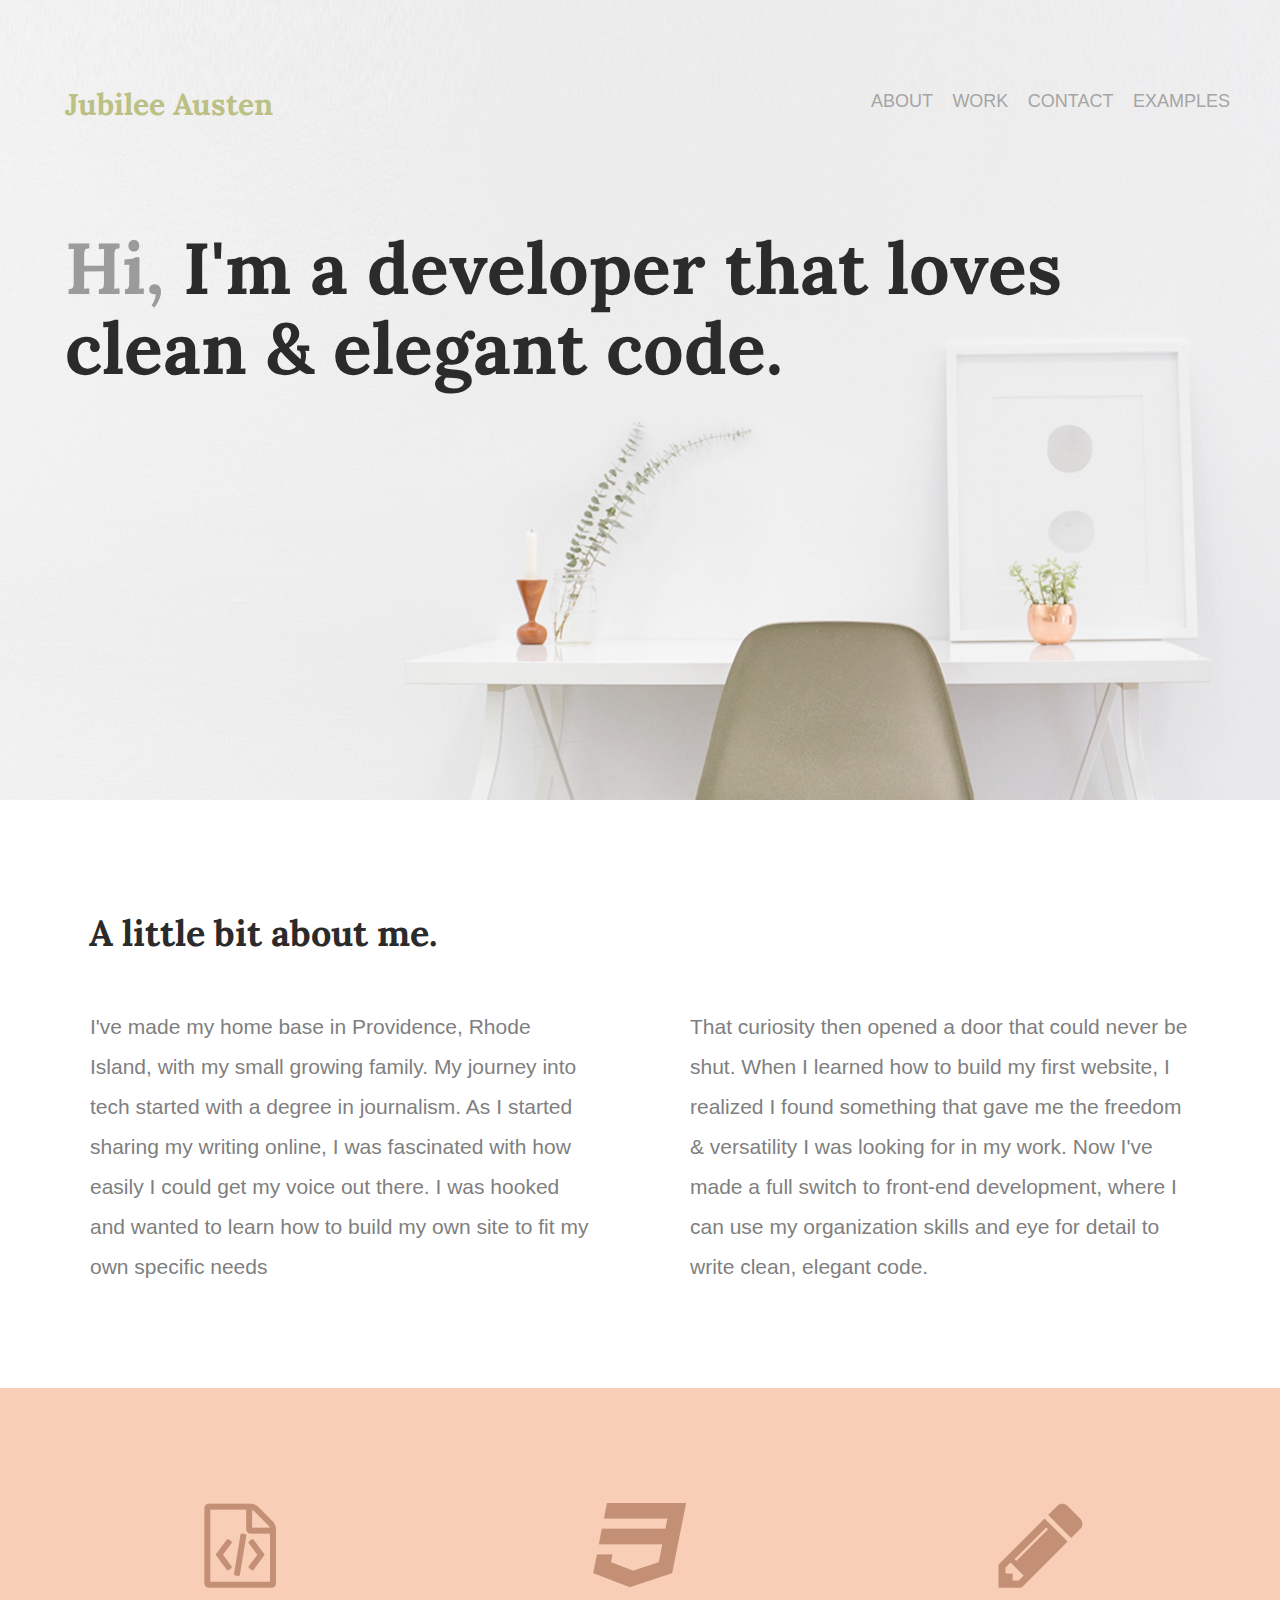
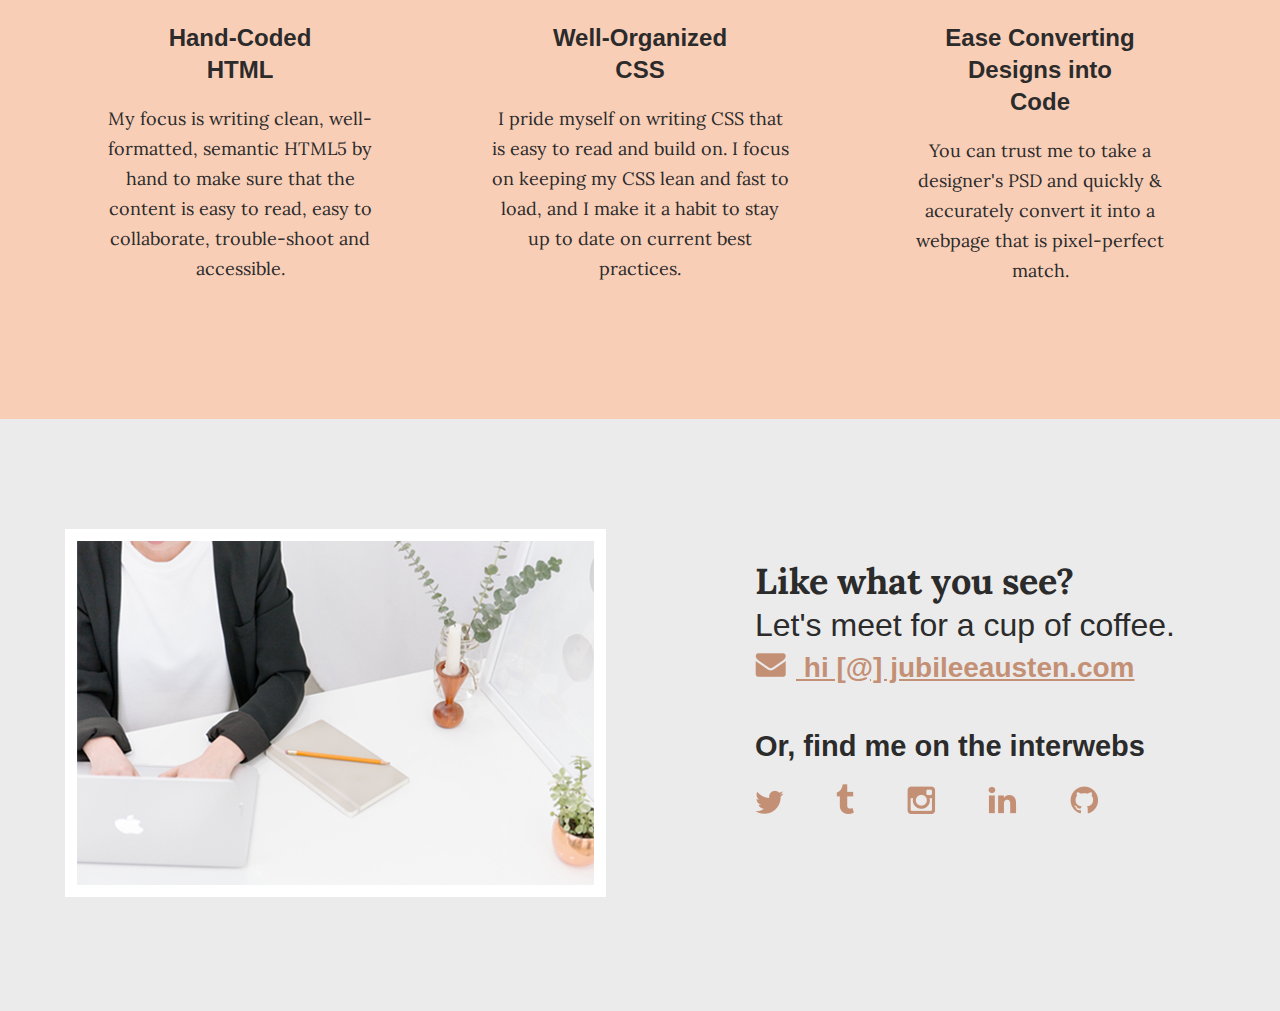
<file: index.html>
<!doctype html>
<html lang="en">
    <meta charset="utf-8">
    <head>
        <title>Jubilee Austen | Portfolio</title>
<link rel="stylesheet" href="css/normalize.css">
<link rel="stylesheet" href="css/main.css">
<link href="https://fonts.googleapis.com/css?family=Lora:400,700" rel="stylesheet" type="text/css">
<link href="https://fonts.googleapis.com/css2?family=Lora:wght@400;700&display=swap" rel="stylesheet">
    </head>

    <body>
        <header>
            <div class="full-width">
                <div class="half-width">
                    <h1>Jubilee Austen</h1>
                </div>
                <div class="half-width">
                    <nav>
                        <ul>
                            <li><a href="#about">About</a></li>
                            <li><a href="#work">Work</a></li>
                            <li><a href="#contact">Contact</a></li>
                            <li><a href="https://www.codeisgood.com/examples">Examples</a></li>
                        </ul>
                    </nav>
                </div>
                <h2><span>Hi,</span> I'm a developer that loves clean &amp; elegant code.</h2>
            </div>
        </header>


        <main>
            <section id="about">
                <div class="full-width">
                    <h2>A little bit about me.</h2>
                    <div class="half-width">
                        <p>I've made my home base in Providence, Rhode Island, with my small growing family. My journey into tech started with a degree in journalism. As I started sharing my writing online, I was fascinated with how easily I could get my voice out there. I was hooked and wanted to learn how to build my own site to fit my own specific needs</p>
                    </div>
                    <div class="half-width">
                        <p>That curiosity then opened a door that could never be shut. When I learned how to build my first website, I realized I found something that gave me the freedom & versatility I was looking for in my work. Now I've made a full switch to front-end development, where I can use my organization skills and eye for detail to write clean, elegant code.</p>
                    </div>
                </div>
            </section>
            <section id="work">
                <div class="full-width">
                    <div class="third-width">
                        <img src="img/html-icon.png" alt="HTML icon" />
                        <h3>Hand-Coded HTML</h3>
                        <p>My focus is writing clean, well-formatted, semantic HTML5 by hand to make sure that the content is easy to read, easy to collaborate, trouble-shoot and accessible.</p>
                    </div>
                    <div class="third-width">
                        <img src="img/css-icon.png" alt="CSS icon" />
                        <h3>Well-Organized CSS</h3>
                        <p>I pride myself on writing CSS that is easy to read and build on. I focus on keeping my CSS lean and fast to load, and I make it a habit to stay up to date on current best practices.</p>
                    </div>
                    <div class="third-width">
                        <img src="img/pencil-icon.png" alt="Pencil icon" />
                        <h3>Ease Converting Designs into Code</h3>
                        <p>You can trust me to take a designer's PSD and quickly & accurately convert it into a webpage that is pixel-perfect match.</p>
                    </div>
                </div>
            </section>
            <footer id="contact">
                <div class="full-width">
                    <div class="half-width">
                        <img id="contact-img" src="img/contact-image.png" alt="Contact logo" />
                    </div>
                    <div class="half-width">
                        <h2>Like what you see?</h2>
                        <h3 id="email-header">Let's meet for a cup of coffee.</h3>
                        <a href="mailto:hi@jubileeausten.com"><img id="envelope" src="img/envelope.png" alt="envelope" /> hi [@] jubileeausten.com</a>
                        <h3 id="socialmedia-header">Or, find me on the interwebs</h3>
                        <ul>
                            <li><a href="http://www.twitter.com"><img src="img/twitter.png" alt="twitter" /></a></li>
                            <li><a href="http://www.tumblr.com"><img src="img/tumblr.png" alt="tumblr" /></a></li>
                            <li><a href="http://www.instagram.com"><img src="img/instagram.png" alt="instagram" /></a></li>
                            <li><a href="http://www.linkedin.com"><img src="img/linkedin.png" alt ="linkedin" /></a></li>
                            <li><a href="http://www.github.com"><img src="img/github.png" alt="github" /></a></li>
                        </ul>


                    </div>
                </div>
            </footer>
        </main>
    </body>
</html>
</file>
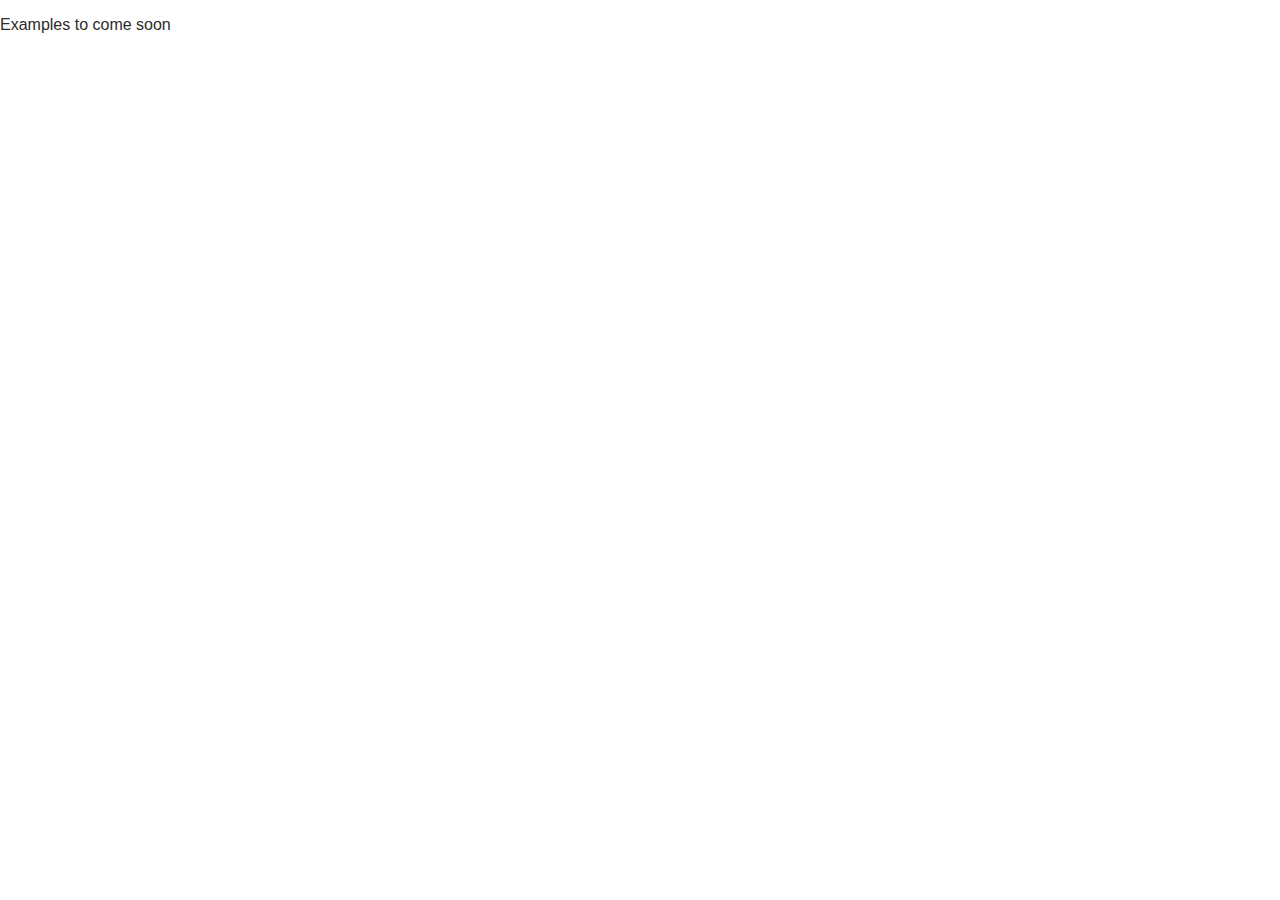
<file: examples/index.html>
<!doctype html>
<html lang="en">
  <head>
    <meta charset="utf-8"/>
    <title>Examples</title>
    <link rel="stylesheet" href="../css/normalize.css">
    <link rel="stylesheet" href="../css/main.css">
    <link href="https://fonts.googleapis.com/css?family=Lora:400,700" rel="stylesheet" type="text/css">
    <link href="https://fonts.googleapis.com/css2?family=Lora:wght@400;700&display=swap" rel="stylesheet">
  </head>
  <body>
    <p>Examples to come soon</p>
  </body>
</html>
</file>
<file: css/main.css>
/***** BASE STYLES *****/

body {
    font-family: 'Source Sans Pro', sans-serif;
    color: #2b2b2b;
}

/***** GRID *****/

.full-width {
    width: 1200px;
    margin: 0 auto;
    overflow: auto;
}
.half-width {
    width: 600px;
    float: left;
}
.third-width {
    width: 400px;
    float: left;
}

/******* Header ********/

header {
    height: 800px;
    background: url('../img/hero.png');
    background-size: cover;
    background-position: center;
}
header h1 {
    padding: 65px 0 65px 25px;
    font-family: 'lora', serif;
    font-size: 30px;
    color: #bbc085;
    padding: 65px 0 65px 25px;
}
nav {
    float: right;
    padding: 75px 10px;
}
nav ul li{
    display: inline-block;
}
nav ul li a {
    text-transform: uppercase;
    text-decoration: none;
    font-size: 18px;
    color: #a5a5a5;
    padding-left: 15px;
}
header h2 {
    width: 1000px;
    clear: both;
    font-family: 'Lora', serif;
    font-size: 72px;
    line-height: 80px;
    color: #2b2b2b;
    padding: 20px 0 20px 25px;
}
header h2 span {
    color: #9b9b9b;
}

/****** About ***********/

#about .full-width {
    padding: 80px 0;
}

#about h2 {
    font-family: 'Lora', serif;
    font-size: 36px;
    padding-left: 49px;
}
#about p {
    font-size: 21px;
    color: #7f7f7f;
    line-height: 40px;
    padding-left: 50px;
    padding-right: 50px;
}

/******** Work ***********/

#work {
    background-color: #f9ceb7;
    text-align: center;
}
#work .full-width {
    padding: 115px 0;
}
#work img {
    padding-bottom: 30px;
}
#work h3 {
    font-size: 24px;
    line-height: 32px;
    width: 190px;
    margin: 0 auto;
}
#work p {
    font-family: 'Lora', serif;
    font-size: 18px;
    line-height: 30px;
    padding: 0 50px;
}

/************* Contact **********/

#contact {
    background-color: #ebebeb;
}
#contact .full-width {
    padding: 110px 0px;
}
#contact img#contact-img {
    margin-left: 25px;
    border: 12px solid #ffffff;
}
#contact h2, #contact #email-header, #contact #socialmedia-header, #contact ul {
    padding-left: 115px;
}
#contact #envelope {
    padding: 0 10px 0 115px;
}
#contact h2 {
    font-family: 'Lora', serif;
    font-size: 36px;
    line-height: 44px;
}
#contact #email-header{
    font-size: 32px;
    font-weight: 400;
    line-height:44px;
    margin: -30px 0 5px 0;
}
#contact #socialmedia-header {
    font-weight: bold;
    font-size: 29px;
    line-height:44px;
    margin: 40px 0 0 0;
}
#contact a {
    text-decoration: underline;
    color: #c49075;
    font-weight: bold;
    font-size: 28px;
}
#contact ul {
    list-style: none;
}
#contact ul li {
     display: inline-block;
}
#contact ul img {
    padding-right: 48px;
}
</file>
